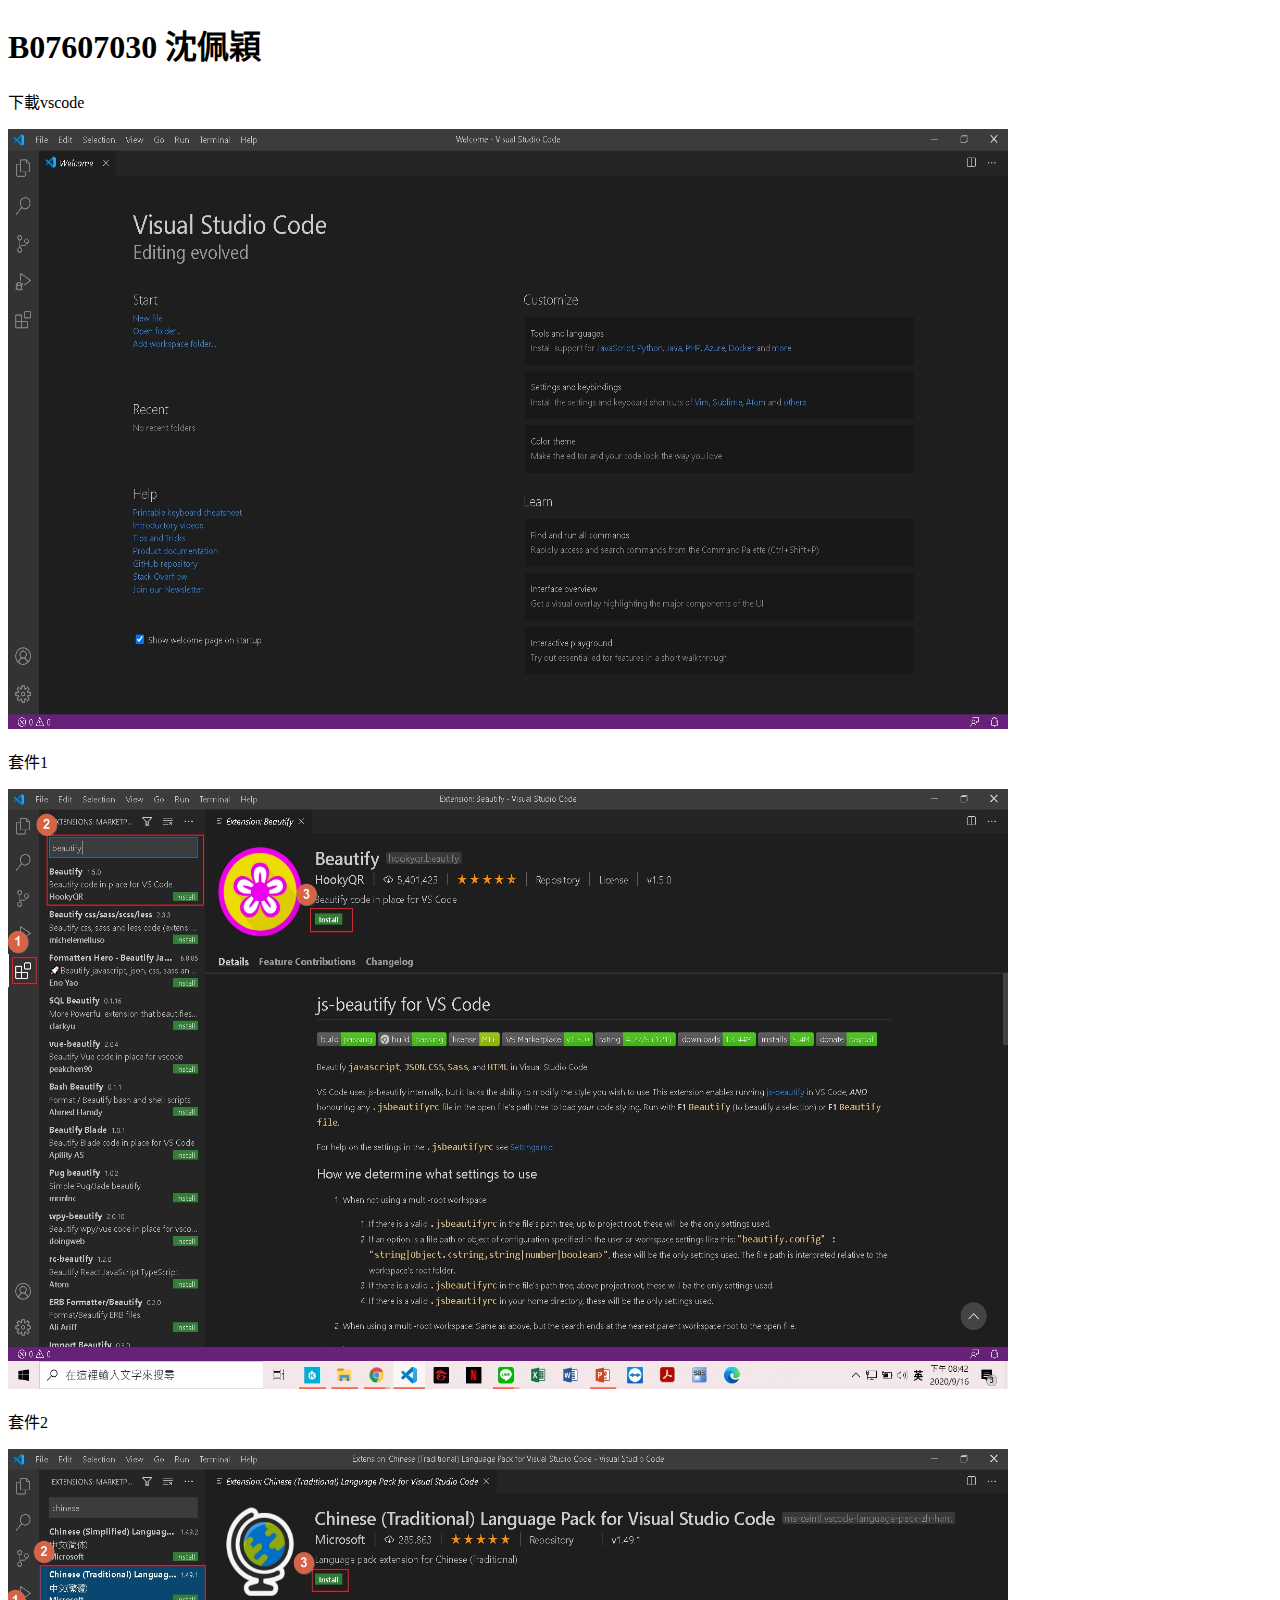
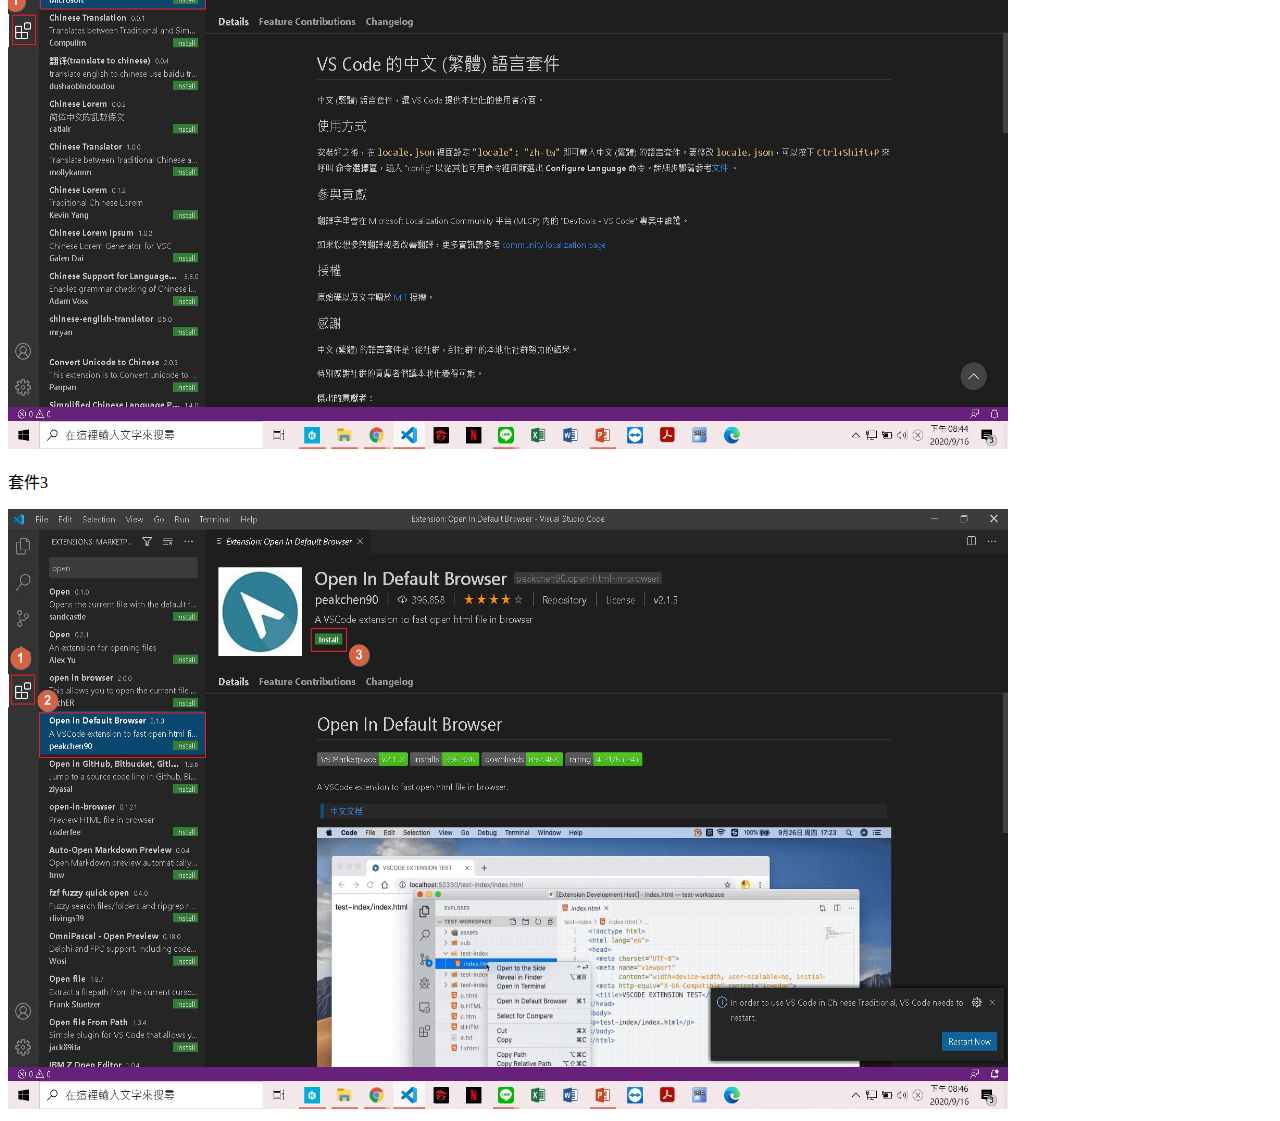
<file: 109-1Frontend/HW0/index.html>
<!DOCTYPE html>
<html lang="zh-TW">

<head>
    <meta charset="UTF-8">
    <meta name="viewport" content="width=
    , initial-scale=1.0">
    <title>我是沈佩穎</title>
</head>

<body>
    <h1> B07607030 沈佩穎
    </h1>
    <p>下載vscode
    </p>
    <img src="vs code install.jpg" alt="下載vscode" width="1000" height="600">
    <p>套件1
    </p>
    <img src="套件1.jpg" alt="套件1" width="1000" height="600">
    <p>套件2
    </p>
    <img src="套件2.jpg" alt="套件2" width="1000" height="600">
    <p>套件3
    </p>
    <img src="套件3.jpg" alt="套件3" width="1000" height="600">
</body>

</html>
</file>
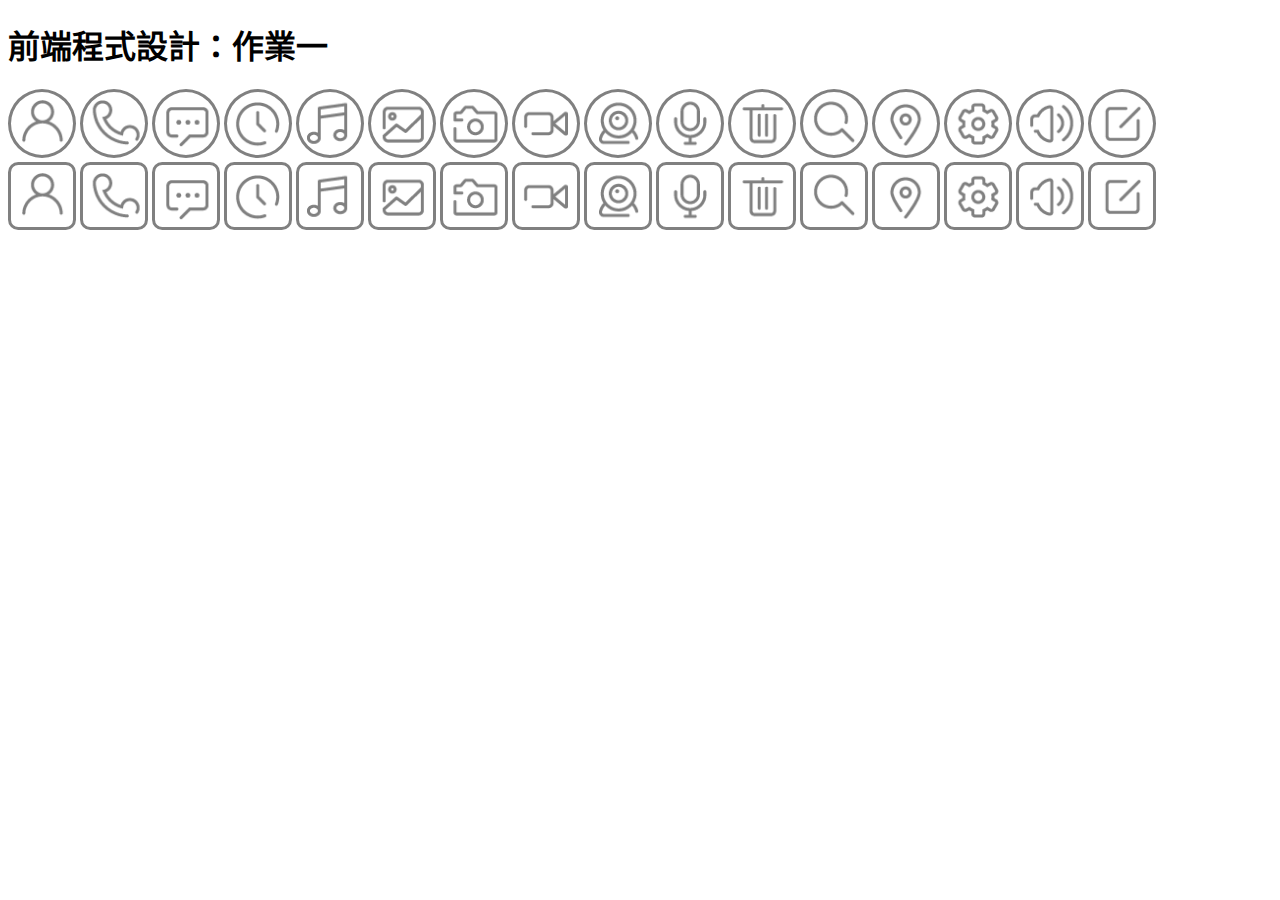
<file: 109-1Frontend/HW1/index.html>
<!DOCTYPE html>
<html lang="zh-TW">

<head>
    <meta charset="UTF-8">
    <meta name="viewport" content="width=device-width, initial-scale=1.0">
    <title>前端程式設計：作業一</title>
    <link rel="stylesheet" href="./css/icon.css">
</head>

<body>
    <h1>前端程式設計：作業一</h1>
    <div class="i i-person circle"></div>
    <div class="i i-phone circle"></div>
    <div class="i i-message circle"></div>
    <div class="i i-clock circle"></div>
    <div class="i i-music circle"></div>
    <div class="i i-photo circle"></div>
    <div class="i i-photocamera circle"></div>
    <div class="i i-videocamera circle"></div>
    <div class="i i-webcam circle"></div>
    <div class="i i-microphone circle"></div>
    <div class="i i-trashcan circle"></div>
    <div class="i i-find circle"></div>
    <div class="i i-location circle"></div>
    <div class="i i-setting circle"></div>
    <div class="i i-speaker circle"></div>
    <div class="i i-note circle"></div>
    <br>
    <div class="i i-person rounded-rectangle"></div>
    <div class="i i-phone rounded-rectangle"></div>
    <div class="i i-message rounded-rectangle"></div>
    <div class="i i-clock rounded-rectangle"></div>
    <div class="i i-music rounded-rectangle"></div>
    <div class="i i-photo rounded-rectangle"></div>
    <div class="i i-photocamera rounded-rectangle"></div>
    <div class="i i-videocamera rounded-rectangle"></div>
    <div class="i i-webcam rounded-rectangle"></div>
    <div class="i i-microphone rounded-rectangle"></div>
    <div class="i i-trashcan rounded-rectangle"></div>
    <div class="i i-find rounded-rectangle"></div>
    <div class="i i-location rounded-rectangle"></div>
    <div class="i i-setting rounded-rectangle"></div>
    <div class="i i-speaker rounded-rectangle"></div>
    <div class="i i-note rounded-rectangle"></div>

</body>

</html>
</file>
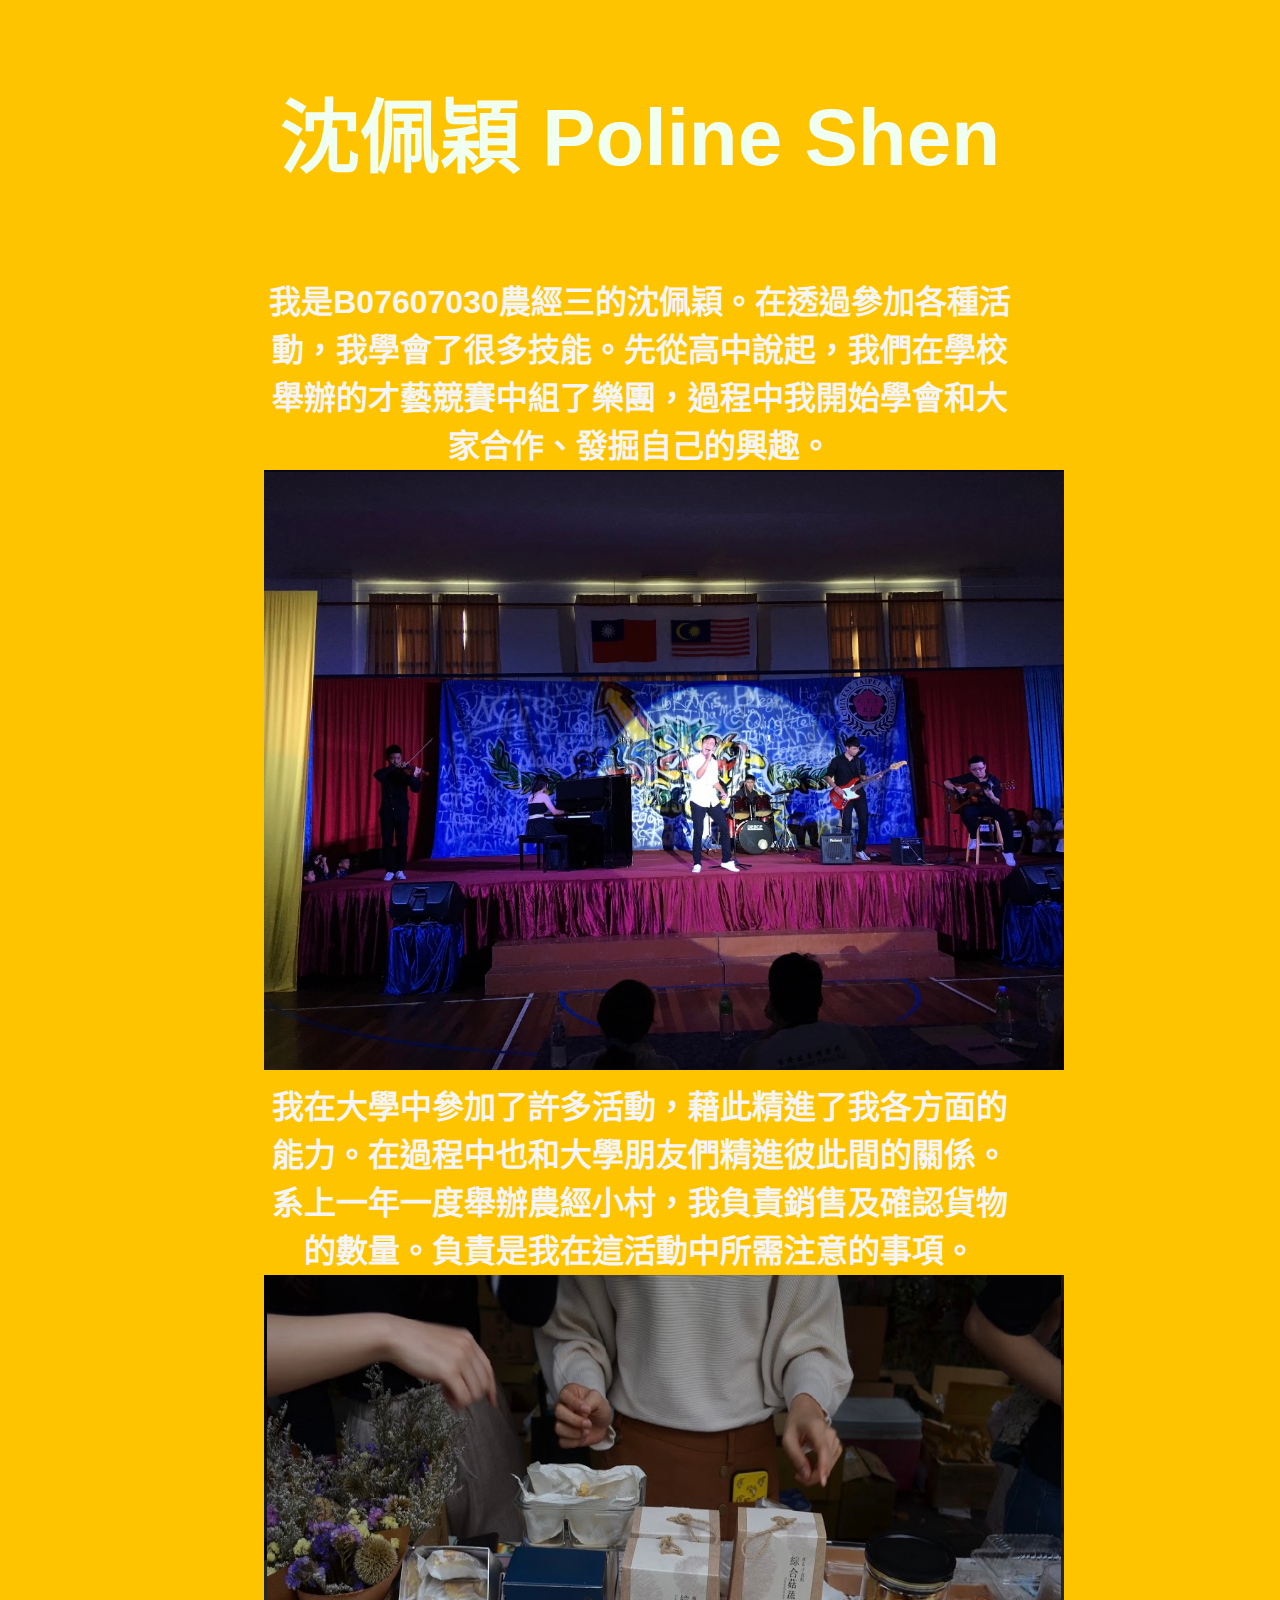
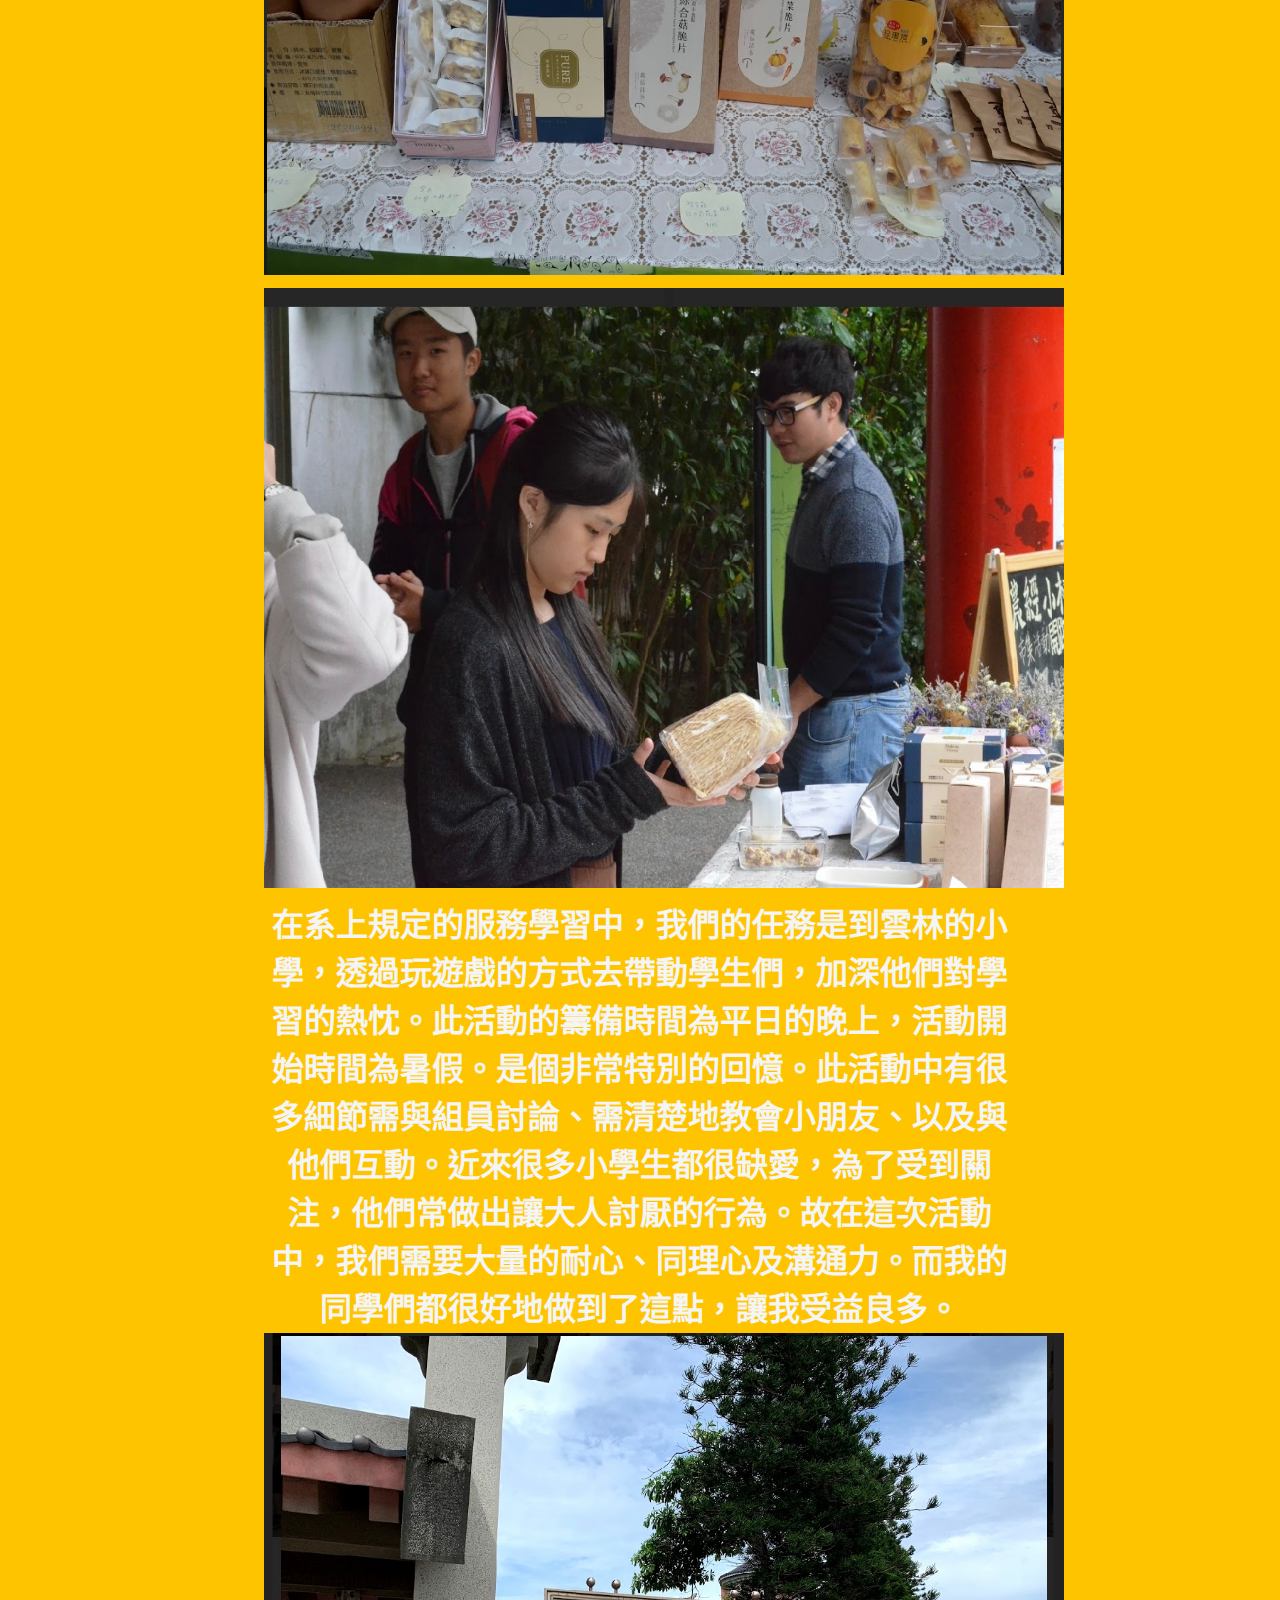
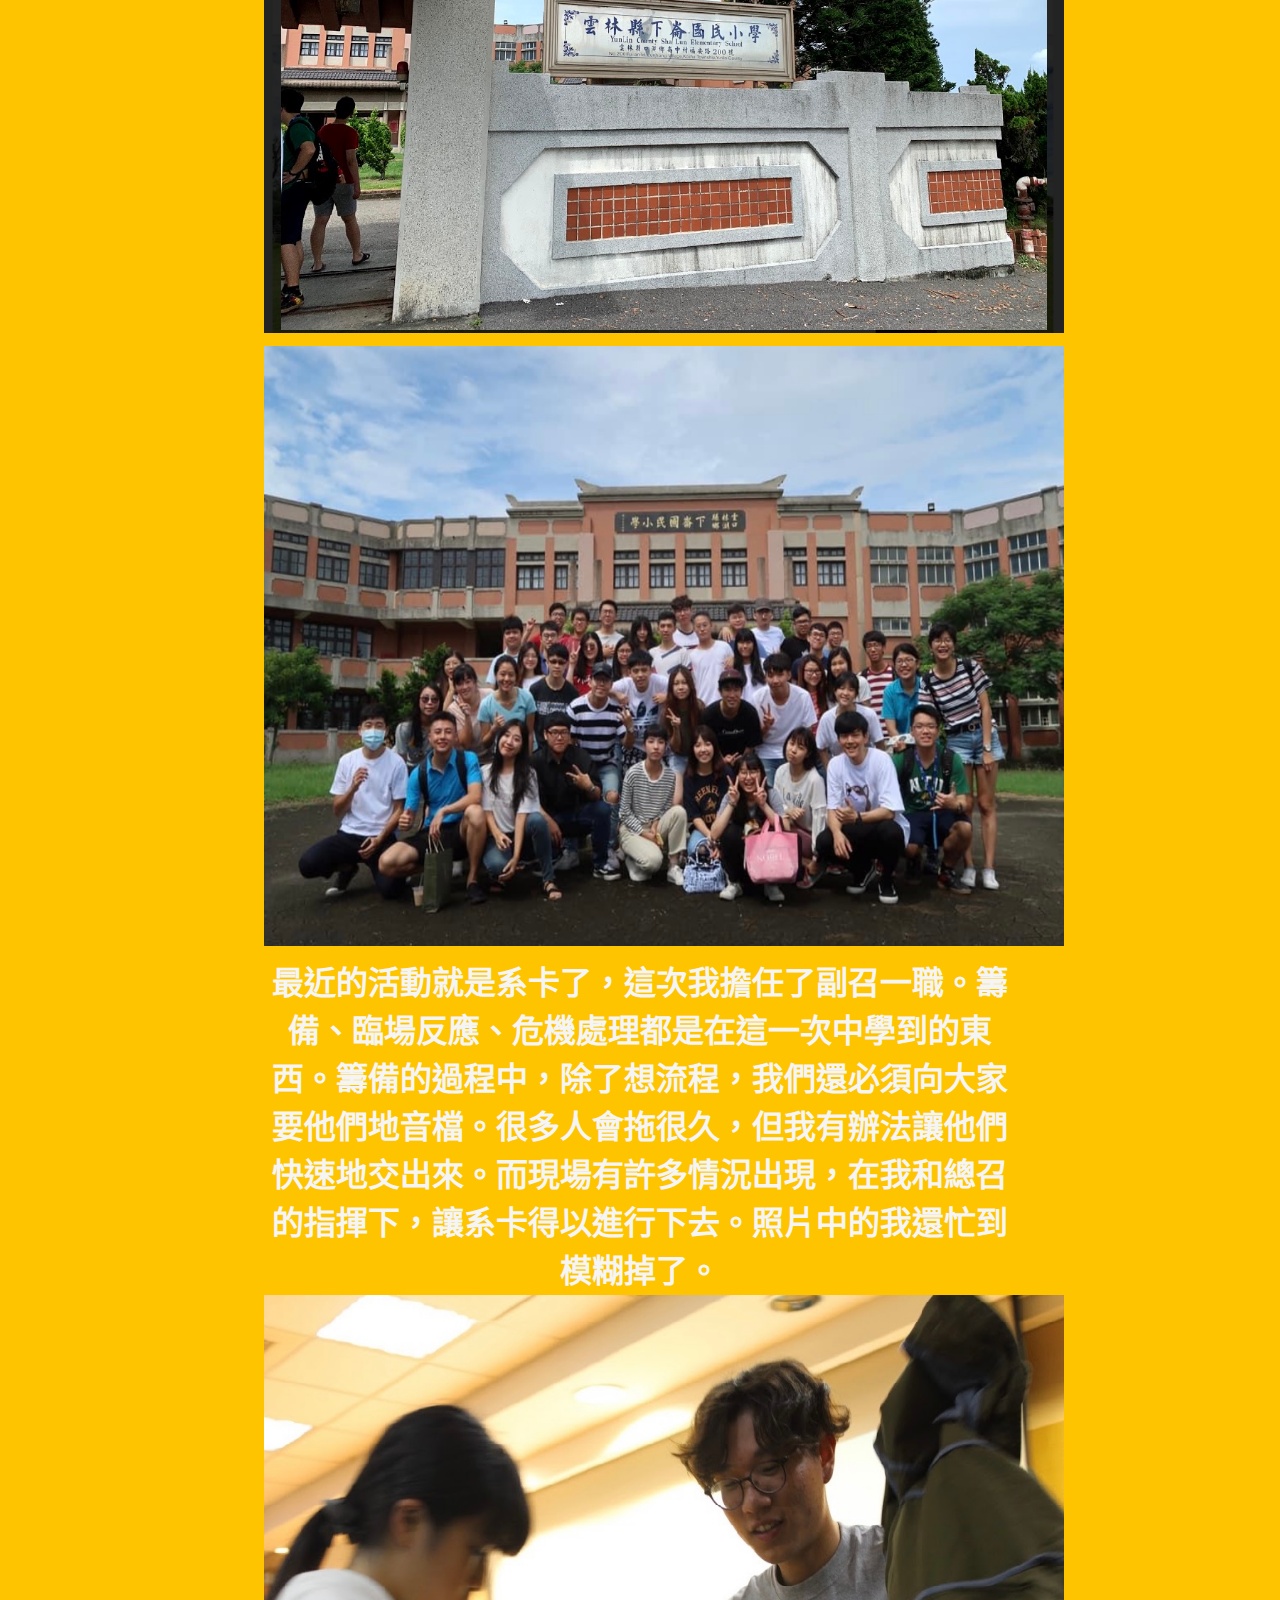
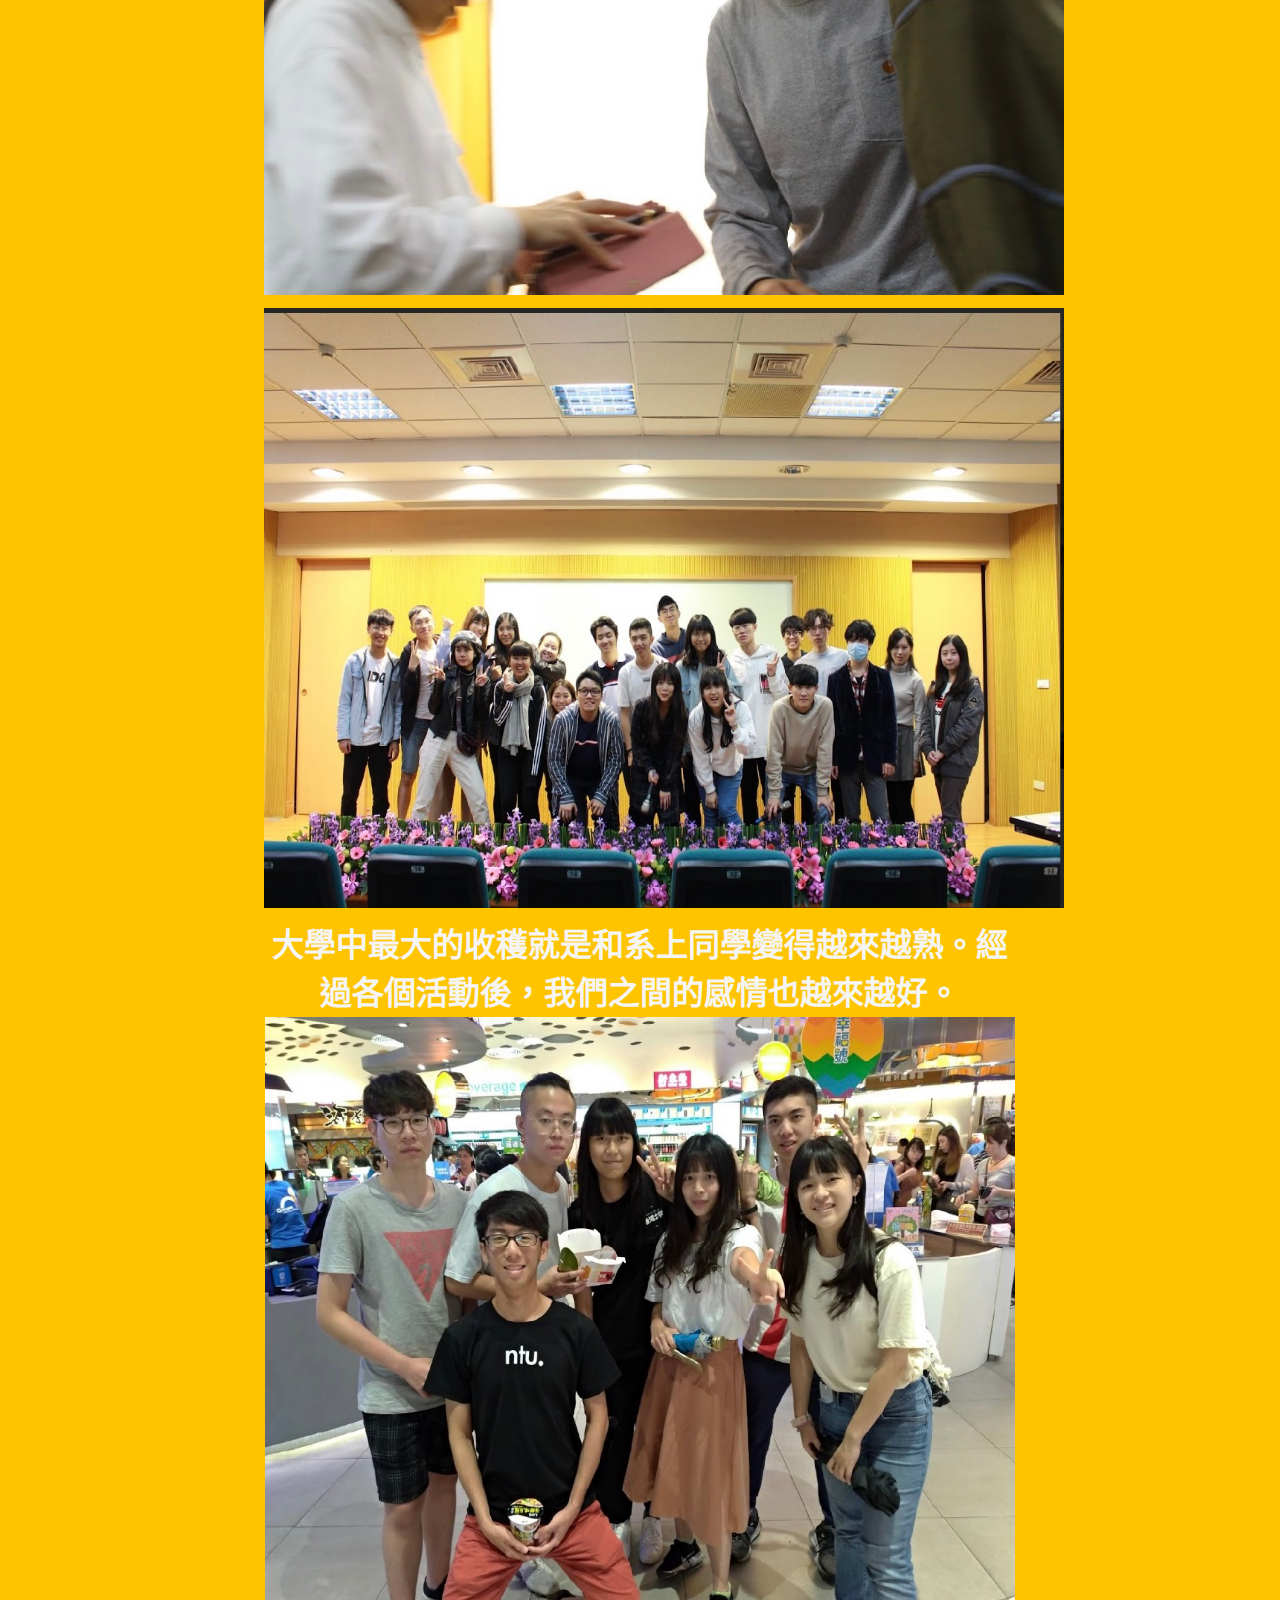
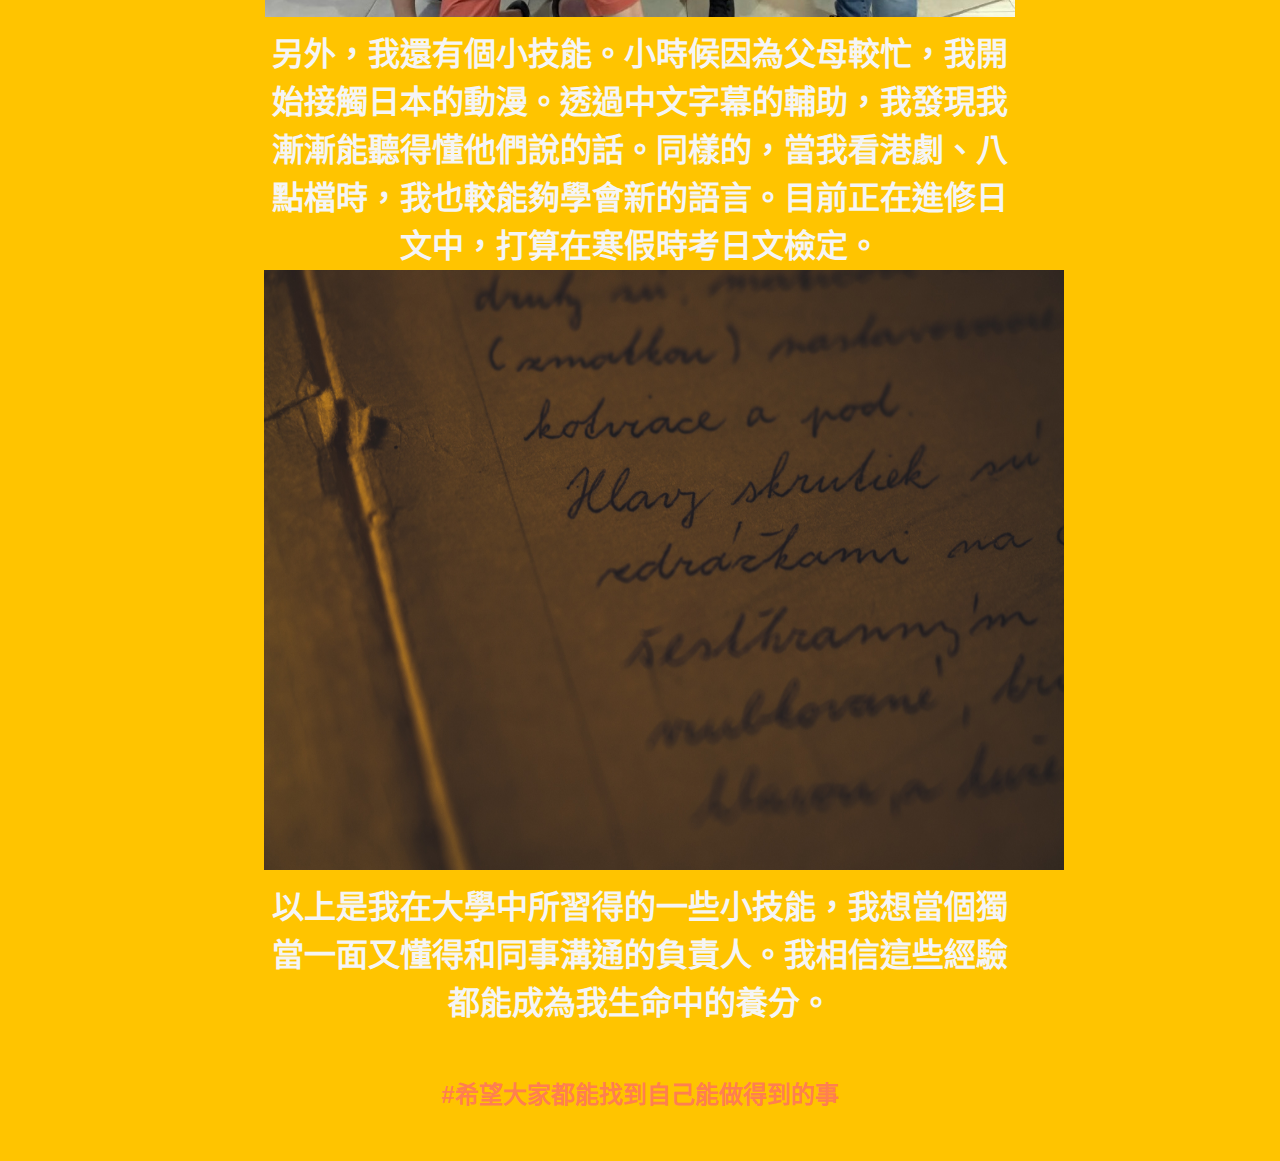
<file: hw3/履歷.html>
<!DOCTYPE html>
<html lang="zh-TW">
<head>
    <meta charset="UTF-8">
    <meta name="viewport" content="width=device-width, initial-scale=1.0">
    <title>沈佩穎</title>
    <link rel="stylesheet" href="./style.css">
</head>
<body class="center ">
   <div class="display p margin flex">
    <header class="mb">
        <h1>沈佩穎 Poline Shen</h1>
    </header>
    <main class="cover">
        <h2>我是B07607030農經三的沈佩穎。在透過參加各種活動，我學會了很多技能。先從高中說起，我們在學校舉辦的才藝競賽中組了樂團，過程中我開始學會和大家合作、發掘自己的興趣。
             <img src="./照片/樂團.jpg" alt="樂團" width="800px"height="600px"align="baseline"><br> 我在大學中參加了許多活動，藉此精進了我各方面的能力。在過程中也和大學朋友們精進彼此間的關係。<br>
             系上一年一度舉辦農經小村，我負責銷售及確認貨物的數量。負責是我在這活動中所需注意的事項。 <img src="./照片/小村貨品.jpg" alt="小村" width="800px"height="600px"align="baseline"> <img src="./照片/檢查貨品.jpg" alt="貨物" width="800px"height="600px"align="baseline"><br>
             在系上規定的服務學習中，我們的任務是到雲林的小學，透過玩遊戲的方式去帶動學生們，加深他們對學習的熱忱。此活動的籌備時間為平日的晚上，活動開始時間為暑假。是個非常特別的回憶。此活動中有很多細節需與組員討論、需清楚地教會小朋友、以及與他們互動。近來很多小學生都很缺愛，為了受到關注，他們常做出讓大人討厭的行為。故在這次活動中，我們需要大量的耐心、同理心及溝通力。而我的同學們都很好地做到了這點，讓我受益良多。 <img src="./照片/小學門口.jpg" alt="door" width="800px"height="600px"align="baseline"> <img src="./照片/小學合照.jpg" alt="小學合照" width="800px"height="600px"align="baseline"><br>
            最近的活動就是系卡了，這次我擔任了副召一職。籌備、臨場反應、危機處理都是在這一次中學到的東西。籌備的過程中，除了想流程，我們還必須向大家要他們地音檔。很多人會拖很久，但我有辦法讓他們快速地交出來。而現場有許多情況出現，在我和總召的指揮下，讓系卡得以進行下去。照片中的我還忙到模糊掉了。<img src="./照片/系卡2.jpg" alt="忙" width="800px"height="600px"align="baseline"> <img src="./照片/系卡合照.jpg" alt="系卡" width="800px"height="600px"align="baseline">
            大學中最大的收穫就是和系上同學變得越來越熟。經過各個活動後，我們之間的感情也越來越好。 <img src="./照片/認識大家.jpg" alt="大家" width="750px"height="600px"align="baseline"> <br>
            另外，我還有個小技能。小時候因為父母較忙，我開始接觸日本的動漫。透過中文字幕的輔助，我發現我漸漸能聽得懂他們說的話。同樣的，當我看港劇、八點檔時，我也較能夠學會新的語言。目前正在進修日文中，打算在寒假時考日文檢定。 <img src="./照片/語言.jpg" alt="語言" id="size" width="800px"height="600px"align="baseline"> <br>
            以上是我在大學中所習得的一些小技能，我想當個獨當一面又懂得和同事溝通的負責人。我相信這些經驗都能成為我生命中的養分。
        </h2>
    </main>
    <footer class="mf">
        <h3>#希望大家都能找到自己能做得到的事</h3> 
      </div>
</body>

</html>
</file>
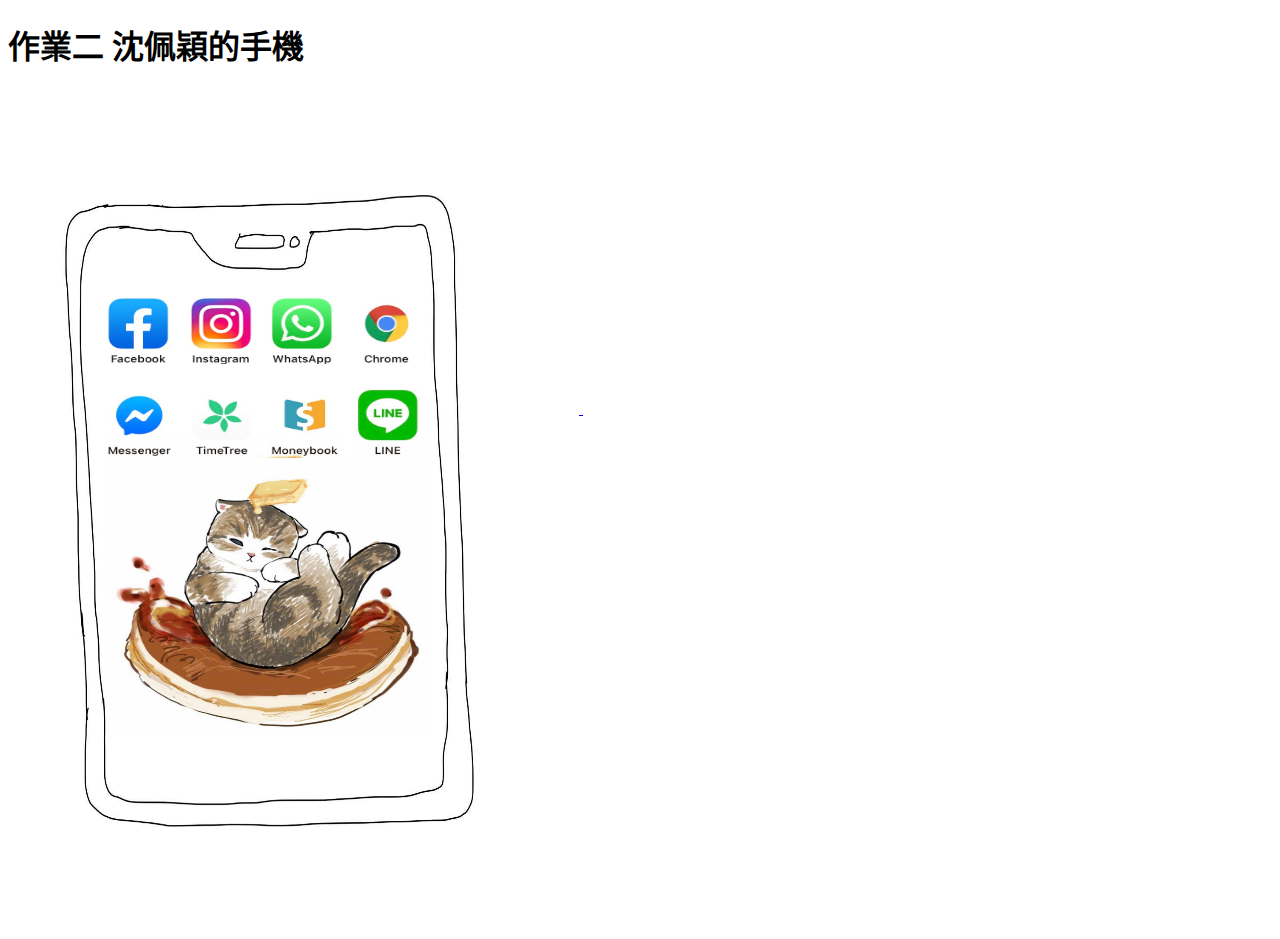
<file: 109-1Frontend/HW2/phone.html>
<!DOCTYPE html>
<html lang="zh-TW">
<head>
    <meta charset="UTF-8">
    <meta name="viewport" content="width=device-width, initial-scale=1.0">
    <title>HW2</title>
    <link rel="stylesheet" href="./phone.css">

</head>

<body>
<h1>作業二 沈佩穎的手機</h1> 

<img src="phone外殼.jpg" alt="phoneshell" id="img_1">
<img src="./背景.jpg" alt="b" id=img_2>
<a href="https://www.facebook.com/">
    <div class="o o-facebook rounded-rectangle firstline"></div>
</a>
<a href="https://www.instagram.com/">
    <div class="o o-instagram rounded-rectangle firstline"></div>
</a>
<a href="https://www.whatsapp.com/">
    <div class="o o-whatsapp rounded-rectangle firstline"></div>
</a>
<a href="https://www.google.com/intl/zh-TW/chrome/">
    <div class="o o-chrome rounded-rectangle firstline"></div>
</a>
<br>
<a href="https://www.messenger.com/">
    <div class="o o-messenger rounded-rectangle secondline"></div>
</a>
<a href="https://timetreeapp.com/intl/en/">
    <div class="o o-timetree rounded-rectangle secondline"></div>
</a>
<a href="https://moneybook.com.tw/">
    <div class="o o-moneybook rounded-rectangle secondline"></div>
</a>
<a href="https://line.me/zh-hant/download">
    <div class="o o-line rounded-rectangle secondline"></div>
</a>

</body>

</html>
</file>
<file: 109-1Frontend/HW1/css/icon.css>
.circle {
    width: 62px;
    height: 63px;
    border-radius: 50%;
    display: inline-block;
    border-style: solid;
    border-width: 3px;
    border-color: #808080;
}

.rounded-rectangle {
    width: 62px;
    height: 62px;
    border-radius: 15%;
    display: inline-block;
    border-style: solid;
    border-width: 3px;
    border-color: #808080;
}

.i {
    background-image: url(../img/icon-list.png);
    background-size: 490px 490px;
}

.i-person {
    background-position-x: -38px;
    background-position-y: -41px;
}

.i-phone {
    background-position-x: -153px;
    background-position-y: -40px;
}

.i-message {
    background-position-x: -270px;
    background-position-y: -36px;
}

.i-clock {
    background-position-x: -388px;
    background-position-y: -38px;
}

.i-music {
    background-position-x: -41px;
    background-position-y: -155px;
}

.i-photo {
    background-position-x: -153px;
    background-position-y: -155px;
}

.i-photocamera {
    background-position-x: -270px;
    background-position-y: -155px;
}

.i-videocamera {
    background-position-x: -388px;
    background-position-y: -155px;
}

.i-webcam {
    background-position-x: -38px;
    background-position-y: -273px;
}

.i-microphone {
    background-position-x: -155px;
    background-position-y: -273px;
}

.i-trashcan {
    background-position-x: -271px;
    background-position-y: -272px;
}

.i-find {
    background-position-x: -387px;
    background-position-y: -273px;
}

.i-location {
    background-position-x: -38px;
    background-position-y: -388px;
}

.i-setting {
    background-position-x: -154px;
    background-position-y: -389px;
}

.i-speaker {
    background-position-x: -272px;
    background-position-y: -389px;
}

.i-note {
    background-position-x: -388px;
    background-position-y: -389px;
}
</file>
<file: hw3/style.css>
.center {
    text-align: center;
}

.display {
    display: flex;
    max-width: 50em;
}

.margin {
    margin-left: auto;
    margin-right: auto;
}

.flex {
    flex-direction: column;
}

.mb {
    margin-bottom: auto;
}

.p {
    padding: 1rem;
}

.cover {
    padding: 0 1.5rem;
}

.mf {
    margin-top: auto;
}

body {
    background-color: rgb(255, 196, 0);
    line-height: 1.5;
    font-family: 'FangSong', 'Franklin Gothic Medium', 'Arial Narrow', Arial, sans-serif;

}


h1 {
    display: block;
    font-size: 5rem;
    color: honeydew;
}

h2 {
    display: block;
    font-size: 2rem;
    color: whitesmoke;
}

h3 {
    display: block;
    font-size: 1.5rem;
    color: coral;
}
</file>
<file: 109-1Frontend/HW2/phone.css>
#img_1 {
    position: absolute;
    width: 550px;
    height: 850px;
}

#img_2 {
    position: relative;
    left: 100px;
    top: 350px;
    width: 325px;
    height: 325px;

}

.o {
    background-image: url(./template.jpg);
    background-size: 370px 680px;
}


.rounded-rectangle {
    width: 78px;
    height: 70px;
    display: inline-block;
}

.firstline {
    position: relative;
    top: -50px;
    left: -230px;
}

.secondline {
    position: relative;
    left: 100px;
    top: -30px;
}


.o-facebook {
    position: relative;
    left: -230px;
    background-position-x: -25px;
    background-position-y: -55px;
}

.o-instagram {
    left: -245px;
    background-position-x: -95px;
    background-position-y: -55px;
}

.o-whatsapp {
    left: -237px;
    background-position-x: -190px;
    background-position-y: -55px;
}

.o-chrome {
    background-position-x: -280px;
    background-position-y: -55px;
}


.o-messenger {
    background-position-x: -25px;
    background-position-y: -137px;
}

.o-timetree {
    left: 95px;
    background-position-x: -105px;
    background-position-y: -137px;
}

.o-moneybook {
    left: 95px;
    background-position-x: -190px;
    background-position-y: -137px;
}

.o-line {
    background-position-x: -280px;
    background-position-y: -137px;
}
</file>
